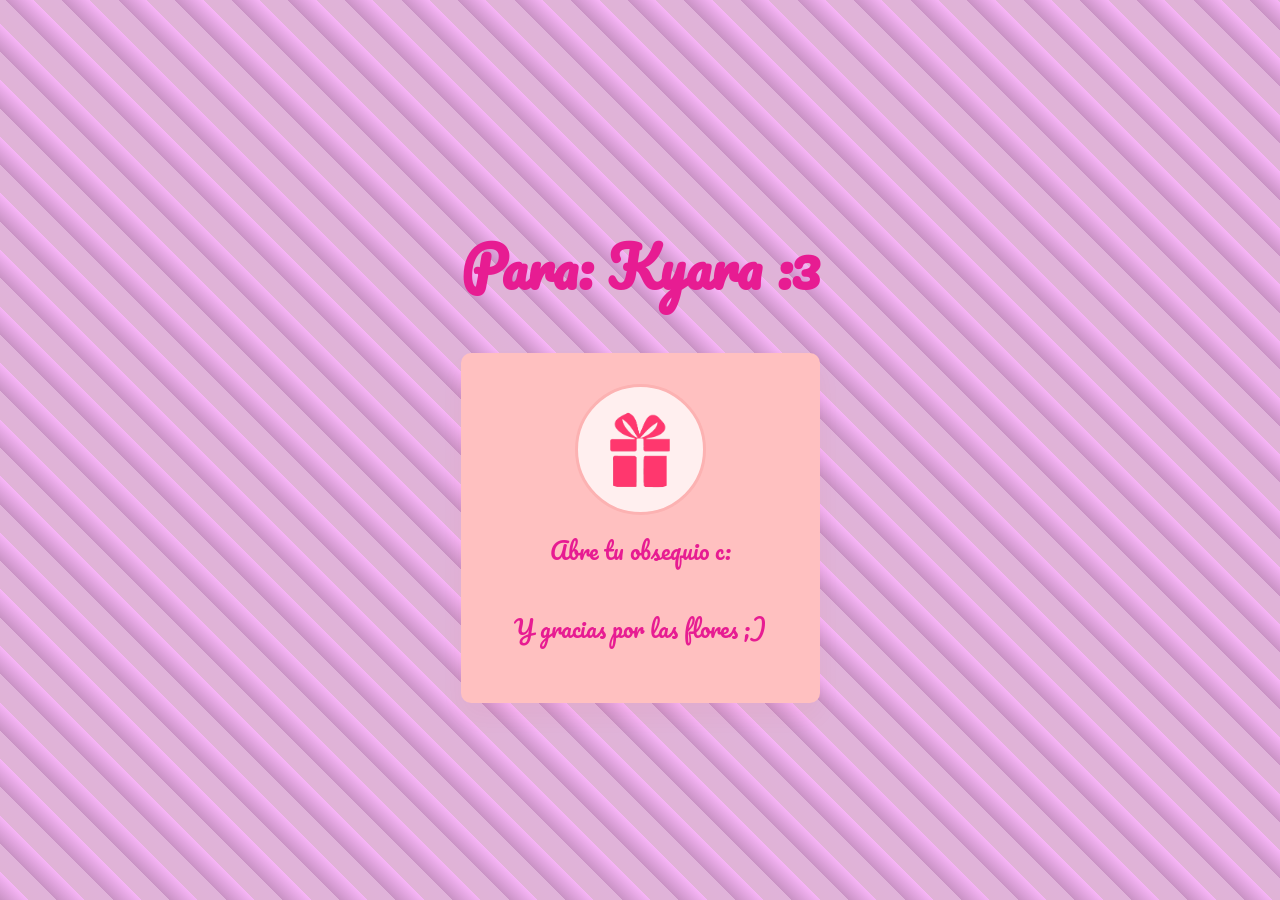
<file: index.html>
<!DOCTYPE html>
<html lang="es">
<head>
    <meta charset="UTF-8">
    <meta name="viewport" content="width=device-width, initial-scale=1.0">
    <title>Regalito</title>
    <link rel="stylesheet" href="style.css">
</head>
<body class="fondo">
    <div class="a">
        <h1 class="wa">Para: Kyara :3</h1>

        <a class="card gift" href="primavera.html">
            <div class="circle">
                <img src="img/regalo.png" alt="Regalo">
            </div>
            <p>Abre tu obsequio c:</p>
            <p>Y gracias por las flores ;)</p>
        </a>
    </div>
</body>
</html>
</file>
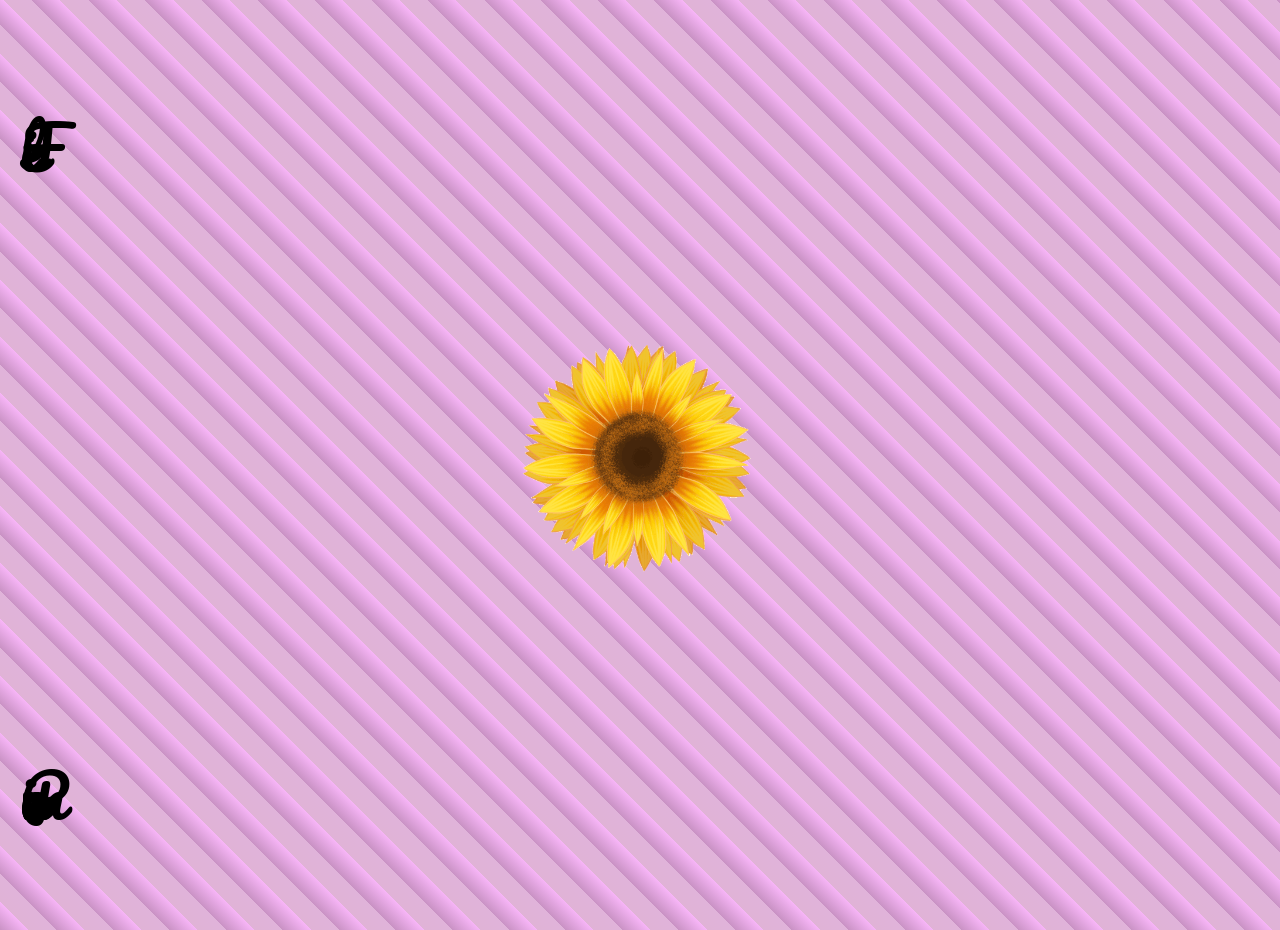
<file: primavera.html>
<!DOCTYPE html>
<html lang="en">
<head>
    <meta charset="UTF-8">
    <meta name="viewport" content="width=device-width, initial-scale=1.0">
    <title>Feliz primavera Kyara c:</title>
    <link rel="stylesheet" href="style.css">
</head>
<body class="fondo">
    <div class="wrapper-container">
        <div class="wrapper top">
            <span class="letter letter1">F</span>
            <span class="letter letter2">e</span>
            <span class="letter letter3">l</span>
            <span class="letter letter4">i</span>
            <span class="letter letter5">z</span>
        </div>
        <img class="girasol" src="img/girasol.gif" alt="gif girasol">
        <div class="wrapper bottom">
            <span class="letter letter6">P</span>
            <span class="letter letter7">r</span>
            <span class="letter letter8">i</span>
            <span class="letter letter9">m</span>
            <span class="letter letter10">a</span>
            <span class="letter letter11">v</span>
            <span class="letter letter12">e</span>
            <span class="letter letter13">r</span>
            <span class="letter letter14">a</span>
        </div>
    </div>
</body>
</html>
</file>
<file: style.css>
@import url('https://fonts.googleapis.com/css2?family=Pacifico&display=swap');

body {
    display: flex;
    justify-content: center;
    align-items: center;
    min-height: 100vh; /* Permite scroll si la pantalla es muy corta verticalmente */
    margin: 0;
    padding: 15px; /* Evita que el contenido toque las orillas en celulares */
    box-sizing: border-box;
    background-color: #f7f7f7;
}

*, *::before, *::after {
    box-sizing: inherit;
}

.gift {
    --bg-color: #fcb2b2;
    --bg-color-light: #ffe7e7;
    --text-color-hover: #fff;
    --box-shadow-color: rgba(218, 36, 12, 0.48);
}

/* Modificación para tarjetas responsivas */
.card {
    width: 100%;
    max-width: 520px; /* Tamaño máximo en escritorio */
    min-height: 350px;
    height: auto;
    padding: 20px;
    background: #ffc0c0;
    border-radius: 10px;
    display: flex;
    flex-direction: column;
    justify-content: center;
    align-items: center;
    position: relative;
    box-shadow: 0 14px 26px rgba(238, 20, 20, 0.04);
    transition: all 0.3s ease-out;
    text-decoration: none;
}

.yt {
    width: 100%;
    max-width: 500px;
    height: auto;
    min-height: 450px;
    padding: 20px;
    background: #ffc0c0;
    border-radius: 10px;
    display: flex;
    flex-direction: column;
    justify-content: center;
    align-items: center;
    position: relative;
    box-shadow: 0 14px 26px rgba(238, 20, 20, 0.04);
    transition: all 0.3s ease-out;
    text-decoration: none;
}

.wa {
    font-size: clamp(2rem, 6vw, 3.5rem); /* Se escala proporcionalmente al ancho de la pantalla */
    color: #e71c92;
    margin-top: 20px;
    text-align: center;
    font-family: "Pacifico", cursive;
    font-style: normal;
}

.wa2 {
    font-size: clamp(1.5rem, 4vw, 30px);
    color: #e71c92;
    margin-top: 20px;
    text-align: center;
    font-family: "Pacifico", cursive;
    font-style: normal;
}

.card:hover {
    transform: translateY(-5px) scale(1.005);
    box-shadow: 0 24px 36px rgba(0, 0, 0, 0.11),
                0 24px 46px var(--box-shadow-color);
}

.card:hover .circle {
    border-color: var(--bg-color-light);
    background: var(--bg-color);
}

.card:hover p {
    color: var(--text-color-hover);
}

.card p {
    font-size: clamp(16px, 4vw, 23px);
    color: #e71c92;
    margin-top: 15px;
    text-align: center;
    transition: color 0.3s ease-out;
    font-family: "Pacifico", cursive;
    font-style: normal;
}

.circle {
    width: 131px;
    height: 131px;
    border-radius: 50%;
    background: #ffefef;
    border: 3px solid var(--bg-color);
    display: flex;
    justify-content: center;
    align-items: center;
    transition: all 0.3s ease-out;
}

.circle img {
    width: 120px;
    height: 80px;
    object-fit: scale-down;
    border-radius: 50%;
    transition: all 0.8s ease;
}

.circle:hover img {
    content: url('img/regalo_abierto.png');
}

.circle:hover {
    background-color: var(--bg-color-light);
}

.overlay {
    width: 118px;
    position: absolute;
    height: 118px;
    border-radius: 50%;
    background: var(--bg-color);
    top: 70px;
    left: 50px;
    z-index: 0;
    transition: transform 0.3s ease-out;
}

.fondo {
    background: repeating-linear-gradient(45deg, #c992c4, #f7b5f7 20px, #e0b3d6 20px, #e0b3da 40px);
}

.wrapper-container {
    display: flex;
    flex-direction: column;
    justify-content: space-around;
    align-items: center;
    width: 100%;
    height: 100vh;
    padding: 20px 0;
    box-sizing: border-box;
}

/* Ajuste del contenedor del texto en movimiento */
.wrapper {
    display: flex;
    position: relative;
    overflow: hidden;
    width: 100%; /* Toma todo el ancho disponible del dispositivo */
    max-width: 100vw;
    height: 4rem;
    font-family: "Pacifico", cursive;
    font-style: normal;
    font-size: clamp(32px, 8vw, 60px); /* Tamaño adaptable para el texto marquee */
    letter-spacing: 0.1em;
    margin-top: 10px;
}

.letter {
    position: absolute;
    top: 50%;
    transform: translateY(-50%);
    padding: 0 5px;
    animation: scroll 2.5s linear infinite, rainbow 2.5s infinite;
    white-space: nowrap;
}

.wrapper.top .letter {
    animation-duration: 3s;
}

.wrapper.bottom .letter {
    animation-duration: 3.5s;
}

@keyframes scroll {
    from {
        left: 100%;
    }
    to {
        left: -1ch;
    }
}

@keyframes rainbow {
    0% { color: white; }
    10% { color: #ff0000; }
    20% { color: #ff8700; }
    30% { color: #ffd300; }
    40% { color: #deff0a; }
    50% { color: #a1ff0a; }
    60% { color: #0aff99; }
    70% { color: #0aefff; }
    80% { color: #147df5; }
    90% { color: #580aff; }
    100% { color: #be0aff; }
}

.letter1 { animation-delay: calc(3.3s / 14 * (14 - 1) * -1); }
.letter2 { animation-delay: calc(3.3s / 14 * (14 - 2) * -1); }
.letter3 { animation-delay: calc(3.3s / 14 * (14 - 3) * -1); }
.letter4 { animation-delay: calc(3.3s / 14 * (14 - 4) * -1); }
.letter5 { animation-delay: calc(3.3s / 14 * (14 - 5) * -1); }

.letter6 { animation-delay: calc(1.9s / 9 * (9 - 1) * -1); }
.letter7 { animation-delay: calc(1.9s / 9 * (9 - 2) * -1); }
.letter8 { animation-delay: calc(1.9s / 9 * (9 - 3) * -1); }
.letter9 { animation-delay: calc(1.9s / 9 * (9 - 4) * -1); }
.letter10 { animation-delay: calc(1.9s / 9 * (9 - 5) * -1); }
.letter11 { animation-delay: calc(1.9s / 9 * (9 - 6) * -1); }
.letter12 { animation-delay: calc(1.9s / 9 * (9 - 7) * -1); }
.letter13 { animation-delay: calc(1.9s / 9 * (9 - 8) * -1); }
.letter14 { animation-delay: calc(1.9s / 9 * (9 - 9) * -1); }

/* Ajuste del tamaño del girasol */
.girasol {
    width: 60vw; /* Escala con respecto al ancho de la pantalla */
    max-width: 300px;
    height: auto;
    margin: 0 auto;
}
</file>
